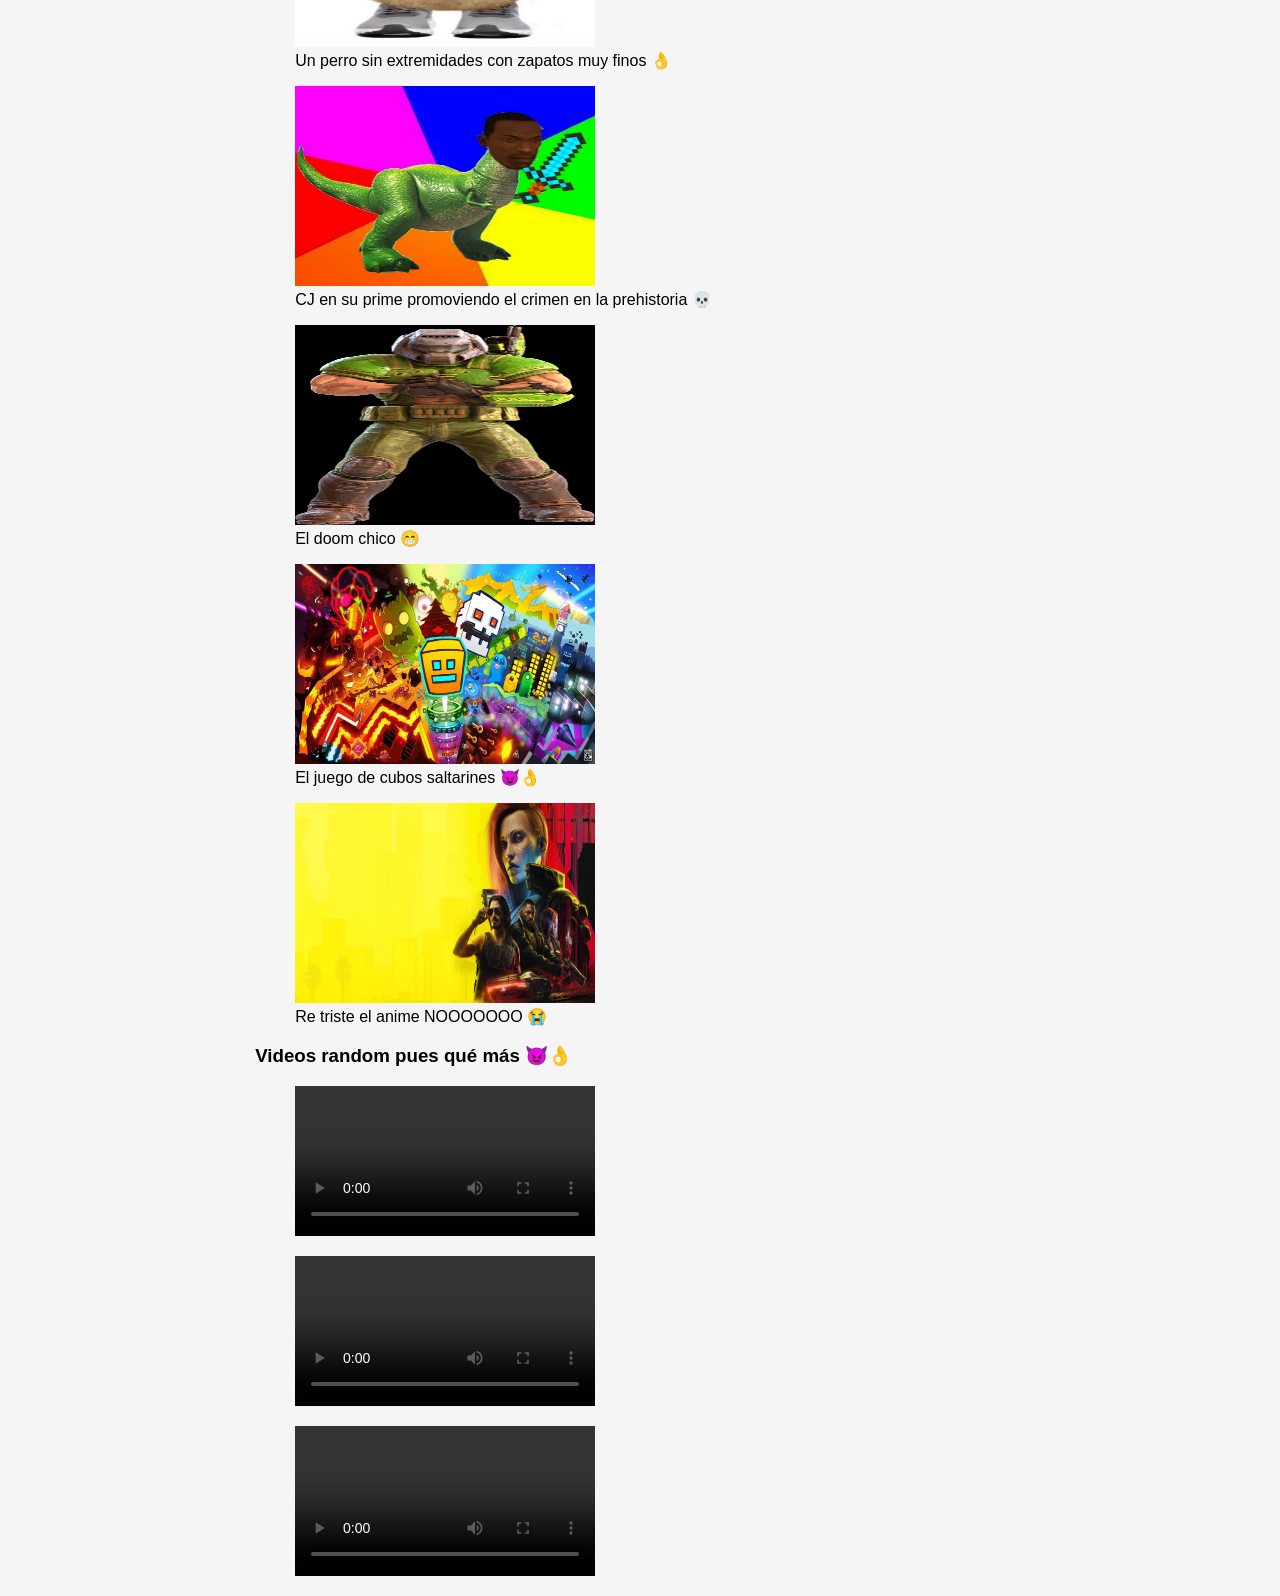
<file: index.html>
<!DOCTYPE html>
<html lang="es">
  <head>
    <meta charset="UTF-8" />
    <meta name="viewport" content="width=device-width, initial-scale=1.0" />
    <title>Mi primer HTML</title>
    <link rel="stylesheet" href="style.css" />
  </head>

  <body>
    <main>
    <div class="display_flex">
        <div class="cajas_1 flex_container">ELEMENTO1</div>
        <div class="cajas_2 display_inline_block">ELEMENTO2</div>
        <div class="cajas_3 display_inline_block">ELEMENTO3</div>
        <div class="cajas_4 display_inline_block">ELEMENTO4</div> 
    </div>

      <!--- Sección de bienbenida-->
      <section>
        <div class="estilo_tituloP">
          <h1 class="estilo_parrafosP">Bienvenido a mi primer proyecto web</h1>
        </div>

        <p class="estilo_parrafosP">
          Este es mi primer proyecto web donde podras encontrar imágenes y
          videos que puedas disfrutar un rato >:D
        </p>
        <input type="text" placeholder="Escribe tu nombre" />
        <div class="p">
          <p>Autor: Franklin Alexander Cante Bayona</p>
        </div>
      </section>

      <!--- Selección de imágenes-->
      <section>
        <h3>Imágenes divertidas juaaaaaajajajajaj</h3>
        <figure>
          <img
            src=".\imagenes\imagen_1.jpg"
            alt="Perro loco"
            width="300"
            height="200"
          />
          <figcaption>Imágen de un perro bien loco sí que sí 😈</figcaption>
        </figure>
        <figure>
          <img
            src=".\imagenes\imagen_2.jpg"
            alt="Stick dog"
            width="300"
            height="200"
          />
          <figcaption>
            Un perro sin extremidades con zapatos muy finos 👌
          </figcaption>
        </figure>
        <figure>
          <img
            src=".\imagenes\imagen_3.jpg"
            alt="DinoCJ"
            width="300"
            height="200"
          />
          <figcaption>
            CJ en su prime promoviendo el crimen en la prehistoria 💀
          </figcaption>
        </figure>
        <figure>
          <img
            src=".\imagenes\imagen_4.jpg"
            alt="Doomguy"
            width="300"
            height="200"
          />
          <figcaption>El doom chico 😁</figcaption>
        </figure>
        <figure>
          <img
            src=".\imagenes\imagen_5.jpg"
            alt="GD"
            width="300"
            height="200"
          />
          <figcaption>El juego de cubos saltarines 😈👌</figcaption>
        </figure>
        <figure>
          <img
            src=".\imagenes\imagen_6.jpg"
            alt="2077"
            width="300"
            height="200"
          />
          <figcaption>Re triste el anime NOOOOOOO 😭</figcaption>
        </figure>
      </section>

      <!--- Sección de videos-->
      <section>
        <h3>Videos random pues qué más 😈👌</h3>
        <figure>
          <video controls preload="auto">
            <source src=".\videos\video_1.mp4" type="video/mp4" />
          </video>
        </figure>
        <figure>
          <video controls preload="auto">
            <source src=".\videos\video_2.mp4" type="video/mp4" />
          </video>
        </figure>
        <figure>
          <video controls preload="auto">
            <source src=".\videos\video_3.mp4" type="video/mp4" />
          </video>
        </figure>
      </section>
    </main>
  </body>
</html>
</file>
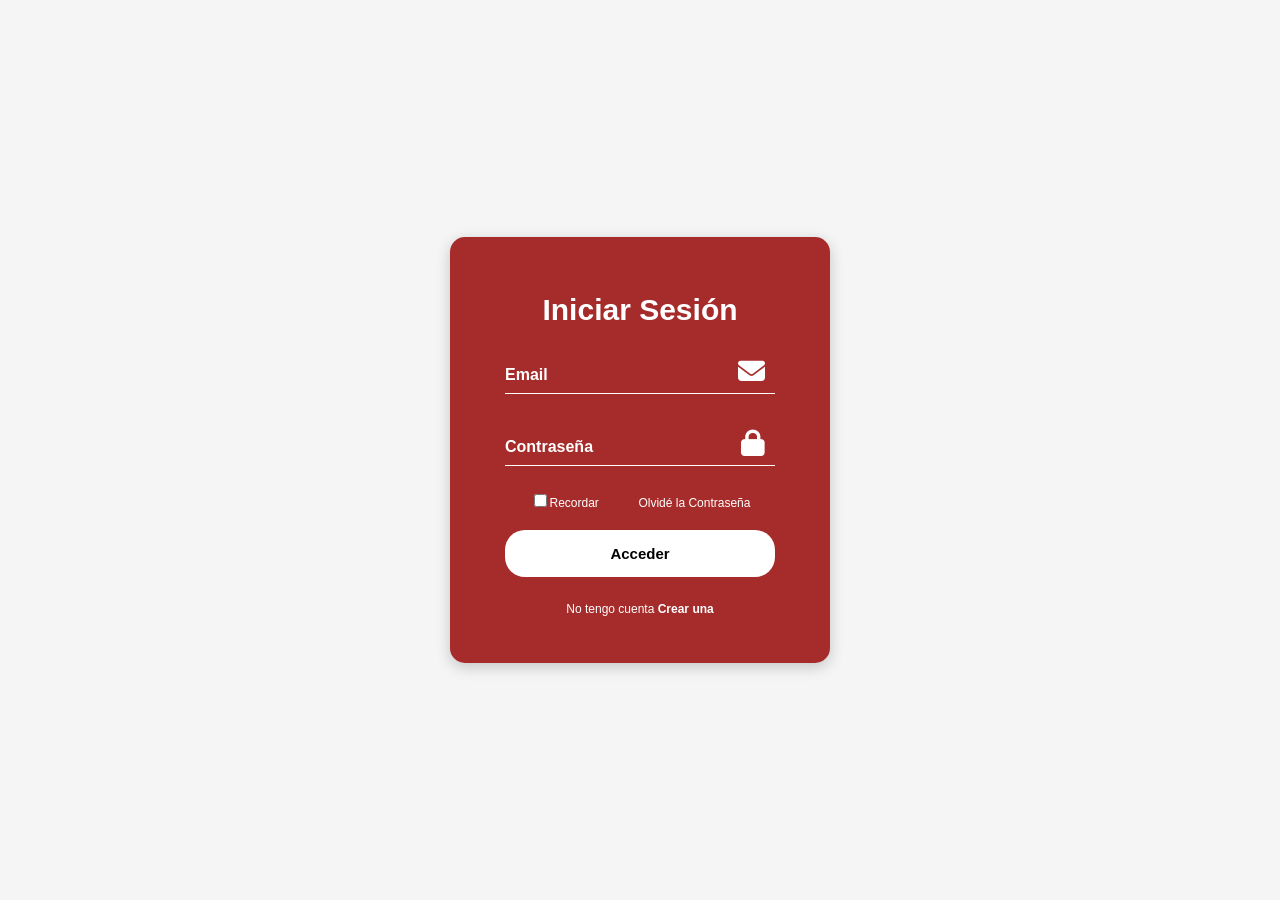
<file: login.html>
<!DOCTYPE html>
<html lang="es">
<head>
    <meta charset="UTF-8">
    <meta name="viewport" content="width=device-width, initial-scale=1.0">
    <title>Iniciar Sesión</title>
    <link rel="stylesheet" href="style.css">
    <!-- Iconos de FontAwesome -->
    <link rel="stylesheet" href="https://cdnjs.cloudflare.com/ajax/libs/font-awesome/6.4.0/css/all.min.css">
</head>
<body>

<div class="login-container">
    <h1>Iniciar Sesión</h1>

    <form>
        <div class="input-group">
            <input type="email" id="email" placeholder="Email">
            <span class="icon"><i class="fa fa-envelope"></i></span>
        </div>

        <div class="input-group">
            <input type="password" id="password" placeholder="Contraseña">
            <span class="icon"><i class="fa fa-lock"></i></span>
        </div>

        <div class="options">
            <label><input type="checkbox">Recordar</label>
            <a href="#">­­Olvidé la Contraseña</a>
        </div>

        <button type="submit">Acceder</button>

        <p class="register-text">No tengo cuenta <a href="#">Crear una</a></p>
    </form>
</div>

</body>
</html>
</file>
<file: style.css>
body {
    font-family: Arial, sans-serif;
    background-color: #f5f5f5;
    display: flex;
    justify-content: center;
    align-items: center;
    height: 100vh;
    margin: 0;
}

.login-container {
    background-color: #a62c2b;
    color: white;
    padding: 35px;
    padding-left: 40px;
    padding-right: 40px;
    border-radius: 15px;
    width: 300px;
    text-align: center;
    box-shadow: 0px 4px 15px rgba(0,0,0,0.2);
}


.input-group {
    position: relative;
    margin-bottom: 15px;
}

.input-group input {
    width: 90%;
    padding: 10px 0px 10px 0px;
    border: none;
    border-bottom: 1px solid white;
    background: transparent;
    color: white;
    font-size: 14px;
    outline: none;
    margin-top: 10px;
    margin-bottom: 10px;
}

.input-group .icon {
    position: absolute;
    right: 25px;
    top: 10px;
    color: white;
    font-size: 27px;
}

.options {
    display: flex;
    justify-content: space-evenly;
    font-size: 12px;
    margin: 10px 0;
    align-items: baseline;
}

.options a {
    color: white;
    text-decoration: none;
}

button {
    width: 90%;
    padding: 15px;
    background-color: white;
    color: black;
    border: none;
    border-radius: 20px;
    cursor: pointer;
    font-weight: bold;
    font-size: 15px;
    margin-top: 10px;
    margin-bottom: 10px;
}

button:hover {
    background-color: #f0f0f0;
}

.register-text {
    margin-top: 15px;
    font-size: 12px;
}

.register-text a {
    color: white;
    font-weight: bold;
    text-decoration: none;
}

h1 {
    font-size: 30px;
    font-weight: 900;
}

.options a:hover,
.register-text a:hover {
    color: #fc9826;
    text-decoration: underline;
    transition: 0 ease; 
}

.input-group input::placeholder {
    color: #ffffff;
    font-size: 16px;
    font-weight: 600;
}
</file>
